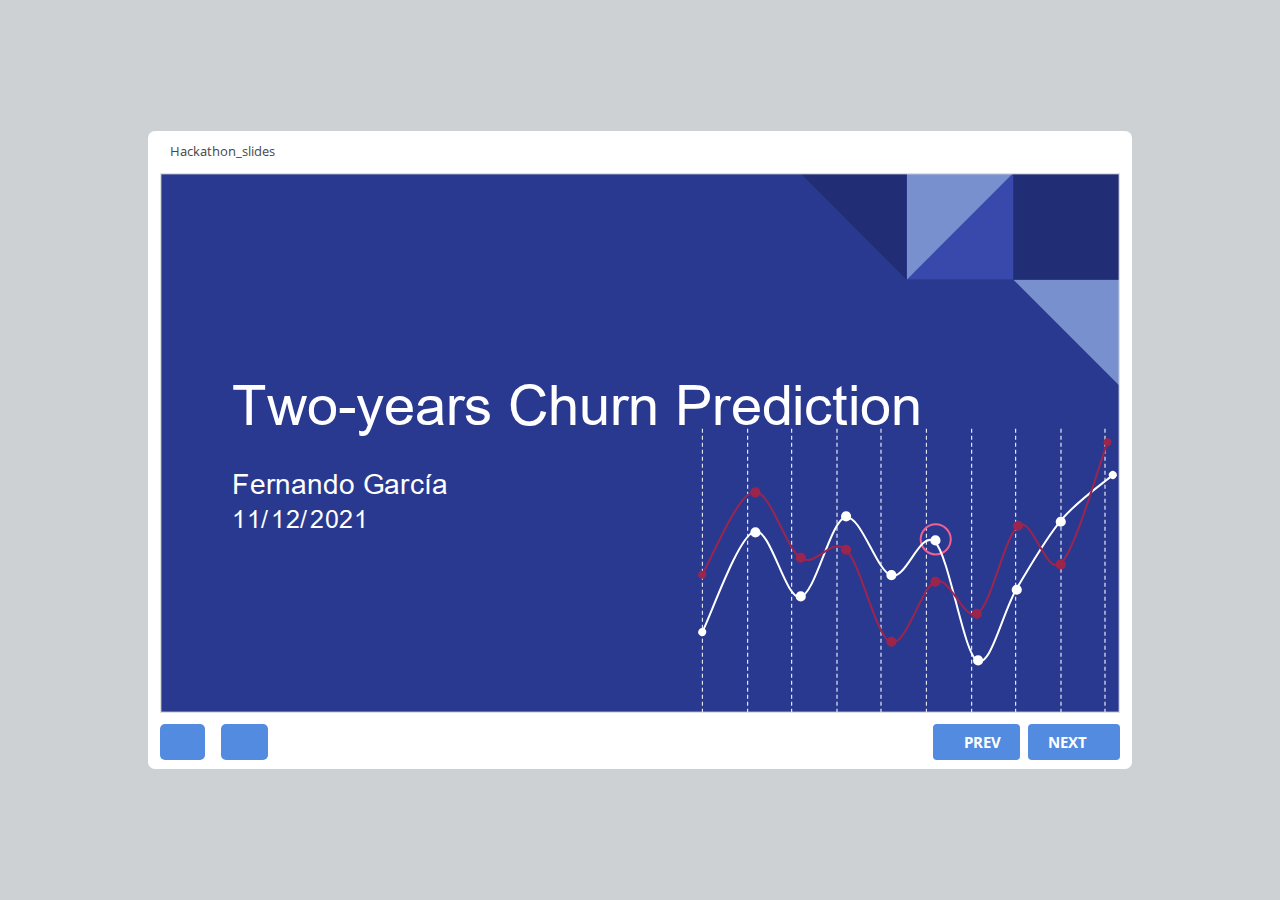
<file: web/index.html>
<!DOCTYPE html>
<!-- Created with iSpring --><!-- 744 509 --><!--version 9.7.4.12181 --><!--type html --><!--mainFolder ./ -->
<html style=background-color:#ced1d3;>
<head>
    <meta http-equiv="Content-Type" content="text/html;charset=utf-8"/><meta name="viewport" content="width=device-width,initial-scale=1,minimum-scale=1,maximum-scale=1,user-scalable=no"/><meta name="format-detection" content="telephone=no"/><meta name="apple-mobile-web-app-capable" content="yes"/><meta name="apple-mobile-web-app-status-bar-style" content="black"/><meta http-equiv="X-UA-Compatible" content="IE=edge"/><meta name="msapplication-tap-highlight" content="no"/><title>Hackathon_slides</title><link rel="apple-touch-icon-precomposed" href="data/apple-touch-icon.png"/><link rel="shortcut icon" type="image/ico" href="data/favicon.ico"/><style>body {background-color:#ced1d3;}#spr0_55e6f7 {display:none;}</style>
    
    
    <style>
		#playerView {
			position:absolute;
			-webkit-tap-highlight-color:rgba(0,0,0,0);
			-webkit-user-select:none;
			-moz-user-select:none;
			-webkit-touch-callout:none;
			-webkit-user-drag:none;
		}
		#playerView * {
			position:absolute;
		}
		#preloader {
			width: 50px;
			height: 50px;
			position: absolute;
			top: 0;
			left: 0;
			bottom: 0;
			right: 0;
			margin: auto;
			border-radius: 10px;
			background-color: rgba(0, 0, 0, 0.5);
		}

		#preloader::after {
			content: '';
			position: absolute;
			background: url([data-uri]);
			background-size: cover;
			top: 0;
			left: 0;
			bottom: 0;
			right: 0;
			animation: preloader_spin 1s infinite linear;
			-webkit-animation: preloader_spin 1s infinite linear;
		}

		@keyframes preloader_spin { 0% {transform: rotate(0deg);} 100% {transform: rotate(360deg);} }
		@-webkit-keyframes preloader_spin { 0% {-webkit-transform: rotate(0deg);} 100% {-webkit-transform: rotate(360deg);}}
    </style>
</head>
<body>
	<div id="preloader"></div>
	<script src="data/browsersupport.js?63DECFE3"></script>
	<script src="data/player.js?63DECFE3"></script>
    <div id="content"></div>
    <div id="spr0_55e6f7"></div>
    <script>
		(function(startup){
			function start(savedPresentationState)
			{
				var presInfo = "eNrVWv1y2siWfxUVW5mdqbWJBBICb01NySDbbDD4IjmZ7DhFNVIDGgs1V2rATMpV9zX2Bfa/fYp9k/ske053S4gvO5PNvVWJK3x0//qc06fPp5rPlahyUfmsO23b6jTM82a90zw3zaur81ajbZ3bjmu3Lx3Trl82nitnFQ5geAvw/YYEj4TPWDLK4iikGYyvKxd2TT+rzCoXpm4BDmABS6m3SEdWo9Zq1CxALVaVi5puNM4qS2QeZZOU0lGralfNkVEzmsa/A4hWLj5XEnx5xBf4ytMlPauQysVvYqKyWAAsE18BUq8JdhMSZ1QMi0/Pn57PJDrJdtDmy+jFLrr+Cm1eRhuvoBcvo3GbW/BkV5CGAEtNHFKOd8HWy+BVGdx8WebsmBin0fSIHKfRkx106xX0eAdtv4xeLXfQr+xyFZbRpv4ymu/IbevHtQ3wynzHgtF3ssozjC9wnOTj8b4VnFVSNJfKs7D6z5VJTvU554uk/DU731CSZlp7tkwT7S6lYRTwiCUgXhcANashBa2EhJOHt8JbjerveKTB/mggTtpHdlExx2fzsVFdJFPl4k3p4XWQIyyEBvH1s+1unl4U7SF9SK5ompAkZNo1SYP//R/ykBrGw1uj9vC2ptcMGQJgj6AkvarrhqBtVm2zZZuWUWuall2za/TcMJ4/naGwQpW/fVLqlgoK1WJd/jPVahlG5OFE4hMoSJDIZmRBMzXkSXrv5dtGvT3K94l8WzMJVocxo9oiZeOYzgvt24farx3Vfu209mtfo/[base64]/2HiVTpfYoWdGMz4GA3E0yWKYaG/9OwaFWNN9gh65ozBbITLic4g8Ibc5CGgPPMyCljUkm+Ec8KzAsycShZ2wuDmxO0yAiMagBzi6aJqCjMU3oBNfkeuIzwuWhgllsgAeqZkZ2jghILmhC4ugPuVPYeqatZ0yuSxivfp/O3qdrbUIJX6LBo1XC3tBlUbeF9zcPvb9+1Pvrp72//hXe/[base64]/Zlkh1UQKxfS4EEmGR4QrMBDl1aTr5Nl4guA2ve2RFZXVwPHI02VHJ92l67tMiZinhLN2InYEe4SSyKMstsKEfWqB11AKt0xZofYUFnpRMRD7MxhedKONpNF7mFtnD7I8foBQS2Zslf//bf3GtGK/J8WuahDS9GEbZo4w9MZXxrFaXlfRcjejVpiEXsGlKFrNNseaapljgyGWWcAIPsnqiVgkDvkrzOKtXbQG5IVk7bZM0LOj0mSShixUfZeDXqy0B72aOqDVu6XxckjdfU6/vrJFxtxBVDuqGeUgpn6pvlaGGZLQtxMxH9a3Ob5d8CXbf3fpIKc3o1bqxl2IgwIshN+MR4GnowVxaSLeThc5hxNxPVzAoBZX82yxNqfQ4rc2gegrQn79P57tOSShK2EsG1TgUxn5KobwQlWXhf8ah/zWO+l/jtP81vsL/[base64]/YR/3CPu0X9lf4RUkW1QJn9HeaMg3OgE5JyIoK2heVKvhAfhp820KAzSX/iu21jGbgXsLARf0uOk2FFFlrSwxNAdro3EwRHs3HMtqG0geQDltyLYwmYIvLmEfSBM3XRFpTMJwp47IiQ9LQ2qekaHMEFRGJhxSic14PKaHYfIFuy+WDDtAPTE8o0Nwy+BGpYJWmiMv8jr6ymMHMT1rIaIZaAeFSpvp4SZ4EwRIKus13Zr5qQD7gvLvCGhEsqjKA/l3ziDDmJcwri5wkXK+u2WRSgXVO5QKqgkazadoNKIits0oHpa61aq1G07aErHuAcBcwha/5w1XgPX6VufGNmZ9Vxur5+1aK6FUpat9ciuhAivHrYtT/Uco4Jk92cDiaR+fRmMXhgWDmP+GUskMFnRbI+qdpCpg1lFxOCg3pgSiNsihQRetWza6bdbuQxDBahqkLzmQfEe4jpiJM1Gu2YTYRUhLDVmIM2ZhxdiCHvSeHpRstq25sNVLwr9m77E2zzL3Esfkyx+Y34nhgDUC79aLOW/9QnR+Tx9CVQFcRpCdhnK7IVJCLobCCHHMY2vQ9KeuWCP21etM0mlYzl7VhtuBf02q0zGbTqucSH6DD42hxZsBD3LEG+HK3c1cV5x/meGmFxYkfzWkMhS9IvMrvo0o43PF443EqblBZPrwo3WjtXpEJMnJoXQw9FZ/+2OHxuQK9M2dJFetofBKeYE+Hmv2XK/EPeO4h8CH6sfkJCWhpuVVrXnb2p/O15qXdaaNRqVuMHpuy6pgEj9OULZNQkK/jH0BmmwVNQUGPO1RjaPy7nM536bqGW3NrB9NQ6WdoE4BodZya0ygjYjKm8VYyG6zOOZwvkSg2vgdZQbvAJQQqkLpt4s08mdK9jbXdjtGpi7kEVu3tOqctJ/FqZUeqRUw2ND25iC2Wi1N6hIJqipvYn7fxrzwfM4IP6HCy08K/8iQKgAR2DkPYcXXM0lAdg45/+OuGXfmfhQF/xipbWeO8+JQcXtby3O9x6HOlV67Jt6sklhVDhWeUvIkLS5eF2Xi7Oji8KVa+gzfCXeG9l6NLp/1u5A9Gzt3d6PLe9wf9Uc+5dEGcyiVq4gxB7cHtndP/OOoNrgejy+61aBPkDR0a90PyY63ReDKsxk9H8N6t0+vtrdDEAksv8H1/OOiNYJHbG/XdX328ksC3I9ODe7/[base64]/TvXORZ3f0UROwgm7QzABz/[base64]/MviZ/mzqx9WP4sfXlXFD69+mEXhz43+f7gb6qVravO7m+i28+v7TTPYrK58502980NGAGNCPWTp9R+m+MVoQX0MfaytV40G1El6qymyyb7oeMB+9w5/8qVMlZ73KEnxMY/msQlf44Mt7MYd4Wc47DMmftUEtHrOfb99M7r0twGtR5ZJMNuZBvc97lplR1qCsZbdRR2LWjS6HPwK0QQj1uBwYvAOA9W7w4mProfGAa9iqu+87147woggOOUhpYhM+FBEXP+QIIBMhaa7itgygxEUFwxA/qqueoya5/7lHjyj6/ROxTm5OL+qxYd+wA4TnqIHcRQyOx7NX+67/zm6cro9YYIHdk42eEOvkXAlHs6NaUBQexuYC6NQzKErCTZ/XUZ/4BWVjK5vVGTud9xf3xxnuxOyT3kZ4VC0LPhrHHD7SsrTzDAInOb0JRt5iY3XdvvOsDv4RurMorm6qvtSpRYC/GnFvsrri/b9J1T8dQw9mQ9cSNMi7UBmjfcnb5DGZXcgck1I96e7/SucupOpAnIJ3gztg/qDHNdn2stQ7wa2Kdl5lIpfwOxD3oNEuzzfYxzah31wL72ujzHrAx1jcS4Bwni/PA8J230tAZUqnJ0Y5nf9HgrQh3VTVVZkWhzNRauQL72/dXOxZUjalesDW8ahMOk4eqTyUkP84OugRCoe3MZ48yKNQEa/X15npkQdStp3B6m/sMov113JKF/ToOc6Q0g3baffFqmoLX4rtjMHRoTy93yvSFhgTXPCgxmE5oloacp4Weh23CsH1uSCepAg8xSncPtE5bCmhi+OYDErgm+62zW/9Rmn2acTWOS9hXqyWIbmSOF953KPnPi2nVR1fDG9U9f7XTjRb1Nik/Kva6o5ebALpUvH9532zS2YjicthS3TgGaHwFzp7cH9EIra3LbagIfo7Ec8ppr7RNBUDhffOsN34L6ifoVFtyR9BBcvVS5lsNQUWgI/JkipF1py9ZxlD/JFoUzVWiOn0xHFF24GOoVHGVVD/H2g6t5i6N5217RvnD7Eg/1l4udcR9cNXbfo1rC5kR1GTzbmf//bf0uYiIK5G4JvyO8lz1jlQbHnfITdQeGOng/6knFq2woUi/5UM3Cc6m6DUFB+sUU4Tmlb4uV9ZOGg366DfJW18K7/L+M9v3p+/j+ujIc+";
				PresentationPlayer.start(presInfo, "content", "playerView", onPlayerInit, savedPresentationState);
				function onPlayerInit(player)
				{
					(player);

					var preloader = document.getElementById("preloader");
					preloader.parentNode.removeChild(preloader);
				}
			}

			if (startup)
				startup(start);
			else
				start();
		})();
    </script>
</body>
</html>
</file>
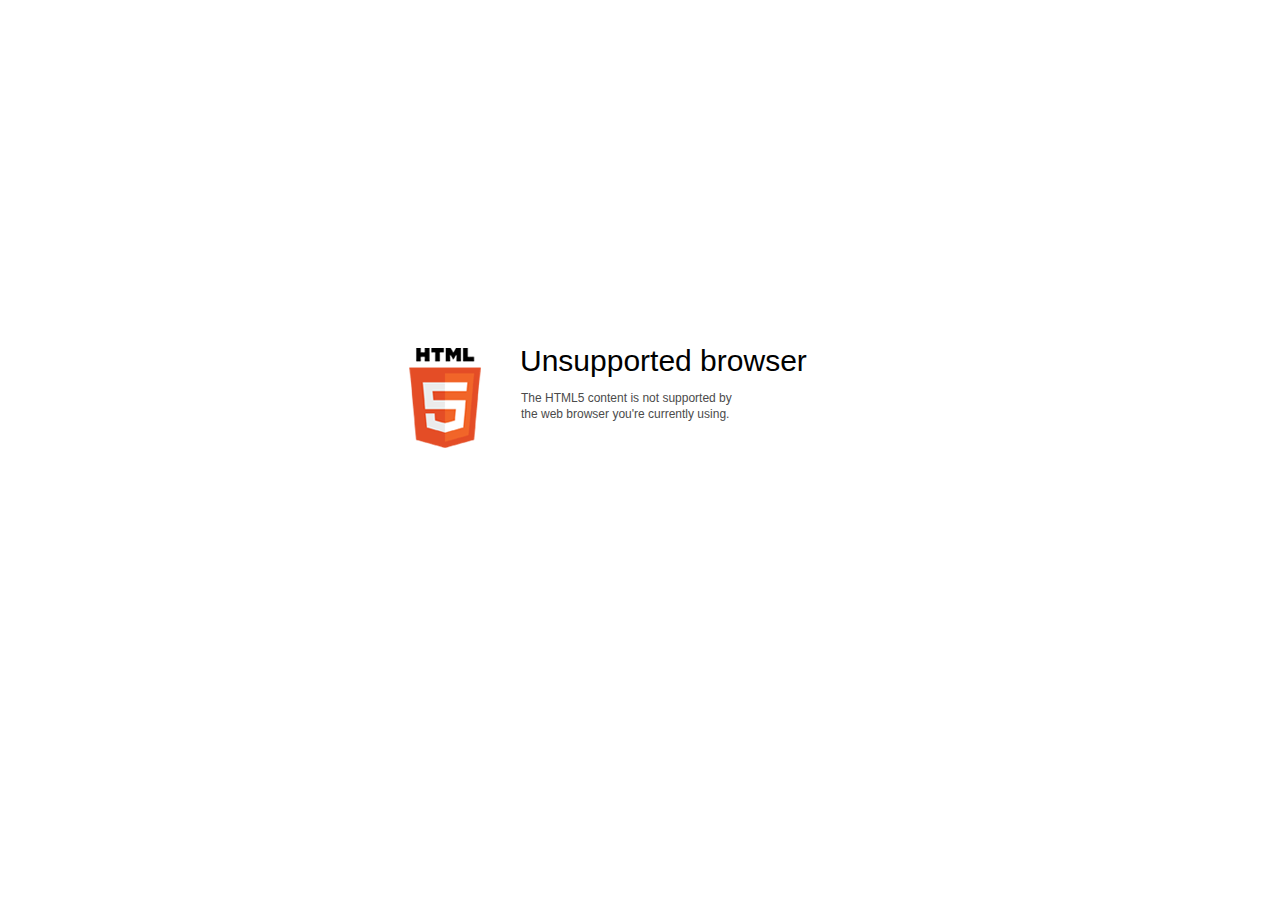
<file: web/data/html5-unsupported.html>
﻿<html>
<head>
    <meta http-equiv="Content-Type" content="text/html;charset=utf-8"/>
    <meta name="viewport" content="width=device-width,initial-scale=1,maximum-scale=1">
    <meta name="format-detection" content="telephone=no">
    <meta name="apple-mobile-web-app-capable" content="yes">
    <meta name="apple-mobile-web-app-status-bar-style" content="black">
    <meta http-equiv="X-UA-Compatible" content="IE=edge">
    <meta name="msapplication-tap-highlight" content="no" />
    <title>Update your Web browser</title>
    <style>
        body {
            background: #fff;
        }

        .container {
            background: url(html5.png) no-repeat;
            position: absolute;
            width: 405px;
            height: 100px;

            top: 50%;
            margin-top: -102px;
            left: 50%;
            margin-left: -231px;
        }

        .title {
            left: 111px;
            width: 290px;
            height: 20px;
            font-family: Arial;
            font-size: 30px;
            color: #000;
            position: absolute;
            line-height: 28px;
            top: -1px;
        }
        
        .message {
            font-family: Arial;
            font-size: 12px;
            color: #4b4b4b;
            line-height: 16px;
            padding-top: 15px;
            padding-left: 1px;
        }
    </style>
</head>
<body>
<div class="container" id="container">
    <div class="title">Unsupported browser
        <div class="message">The HTML5 content is not supported by<br>the web browser you're currently using.</div>
    </div>
</div>
</div>
</body>
</html>
</file>
